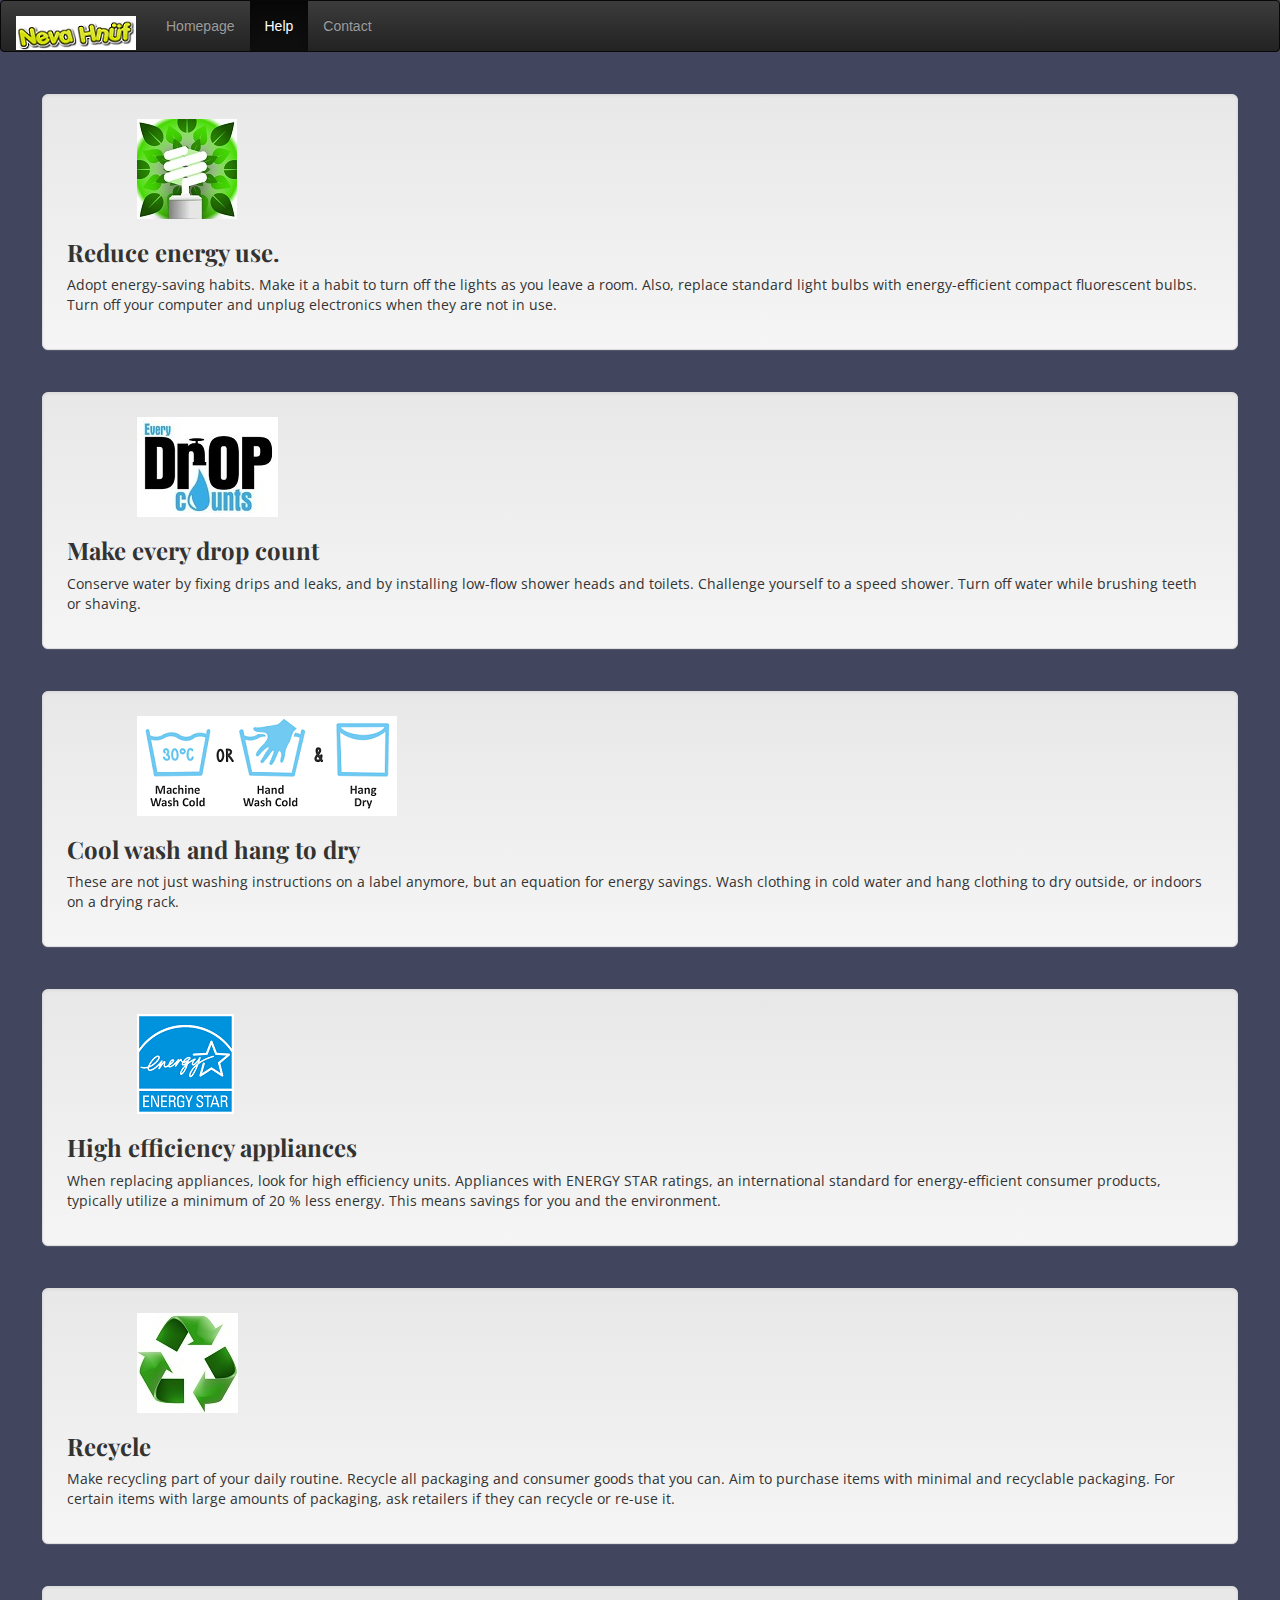
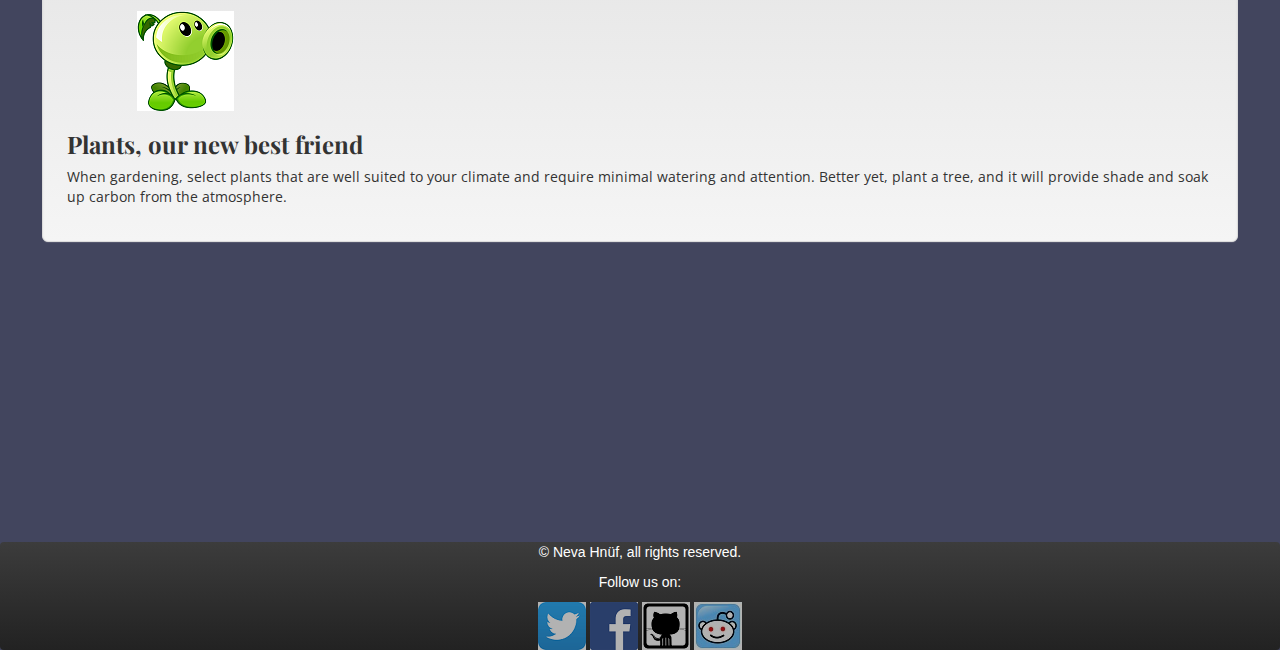
<file: help.html>
<!DOCTYPE html>

<html>

<head>
	<meta charset="UTF-8">
	
	<title>Climate Change webstie</title>
    <link rel="stylesheet" href="css/bootstrap.css">
    <link rel="stylesheet" href="css/bootstrap.min.css">
    <link rel="stylesheet" href="css/bootstrap-theme.css">
    <link rel="stylesheet" href="css/bootstrap-theme.min.css">
    <link rel="stylesheet" href="css/main.css">
	<link href="https://fonts.googleapis.com/css?family=Muli|Old+Standard+TT|Open+Sans|Ovo|Playfair+Display|Questrial" rel="stylesheet">
	<style type="text/css">
		body { 
			background: #42455E; 
		}
	</style>
</head>
	
<body>

<nav class="navbar navbar-inverse">
  <div class="container-fluid">
    <!-- Brand and toggle get grouped for better mobile display -->
    <div class="navbar-header">
      <button type="button" class="navbar-toggle collapsed" data-toggle="collapse" data-target="#bs-example-navbar-collapse-1" aria-expanded="false">
        <span class="sr-only">Toggle navigation</span>
        <span class="icon-bar" href="index.html">Home</span>
        <span class="icon-bar" href="help.html">Help</span>
        <span class="icon-bar" href="contact.html">Contact</span>
      </button>
      <a class="navbar-brand" href="index.html"><img src="img/logo.png" ></a>
    </div>

    <!-- Collect the nav links, forms, and other content for toggling -->
    <div class="collapse navbar-collapse" id="bs-example-navbar-collapse-1">
      <ul class="nav navbar-nav">
        <li><a href="index.html">Homepage</a></li>
        <li class="active"><a href="help.html">Help<span class="sr-only">(current)</span></a></li>
		<li><a href="contact.html">Contact</a></li>
      </ul>
    </div><!-- /.navbar-collapse -->
  </div><!-- /.container-fluid -->
</nav>

<div class="well well-lg">
<img src="img/one.jpg"></img>
<h3>Reduce energy use.</h3>
<p>Adopt energy-saving habits. Make it a habit to turn off the lights as you leave a room. Also, replace standard light bulbs with energy-efficient compact fluorescent bulbs. Turn off your computer and unplug electronics when they are not in use.
</p>
</div>


<div class="well well-lg">
<img src="img/two.jpg"></img>
<h3>Make every drop count</h3>
<p>Conserve water by fixing drips and leaks, and by installing low-flow shower heads and toilets. Challenge yourself to a speed shower. Turn off water while brushing teeth or shaving.</p>
</div>


<div class="well well-lg">
<img src="img/three.png"></img>
<h3>Cool wash and hang to dry</h3>
<p>These are not just washing instructions on a label anymore, but an equation for energy savings. Wash clothing in cold water and hang clothing to dry outside, or indoors on a drying rack.</p>
</div>


<div class="well well-lg">
<img src="img/four.png"></img>
<h3>High efficiency appliances</h3>
<p>When replacing appliances, look for high efficiency units. Appliances with ENERGY STAR ratings, an international standard for energy-efficient consumer products, typically utilize a minimum of 20 % less energy. This means savings for you and the environment. </p>
</div>


<div class="well well-lg">
<img src="img/five.jpg"></img>
<h3>Recycle</h3>
<p>Make recycling part of your daily routine. Recycle all packaging and consumer goods that you can. Aim to purchase items with minimal and recyclable packaging. For certain items with large amounts of packaging, ask retailers if they can recycle or re-use it.</p>
</div>


<div class="well well-lg">
<img src="img/six.png"></img>
<h3>Plants, our new best friend</h3>
<p>When gardening, select plants that are well suited to your climate and require minimal watering and attention. Better yet, plant a tree, and it will provide shade and soak up carbon from the atmosphere.</p>
</div>




<footer><center>

<div class="rightfooter navbar-inverse">
		<p>&copy; Neva Hnüf, all rights reserved.</p>
		<p>Follow us on:</p>
		<span id="twitterlogo"><a href="#"><img src="img/twitterlogo.png" alt="Twitter" ></span>
		<span id="facebooklogo"><a href="#"><img src="img/facebooklogo.png" alt="Facebook"></span>
		<span id="githublogo"><a href="#"><img src="img/githublogo.png" alt="GitHub"></span>
		<span id="redditlogo"><a href="#"><img src="img/redditlogo.jpg" alt="Reddit"></span>
	</div>
</div>

</center></footer>

</body>

</html>
</file>
<file: css/main.css>
.rightfooter{
	margin-top: 300px;
	color: white;
}

.rightfooter img {
  -webkit-filter: brightness(70%);

}
.rightfooter img:hover {
  -webkit-filter: brightness(100%);
}

.jumbotron{
	padding-left: 5em;
}
.well{
	margin: 3em;
}

.jumbotron h1,
.well h3{
	font-family: 'Playfair Display', 'Ovo', 'Old Standard TT', serif;
	font-weight: bold;
}

.jumbotron p,
.well p{
	font-family: 'Open Sans', 'Muli', 'Questrial', sans-serif;
}

.well img{
	padding-left: 5em;
}

.map{
	padding: 10px;
	margin: 10px;
}

.form-group2{
	display: inline-block;
	padding: 7px;
	margin: 7px;
}

.formhorizontal{
	color: white !important;
}
</file>
